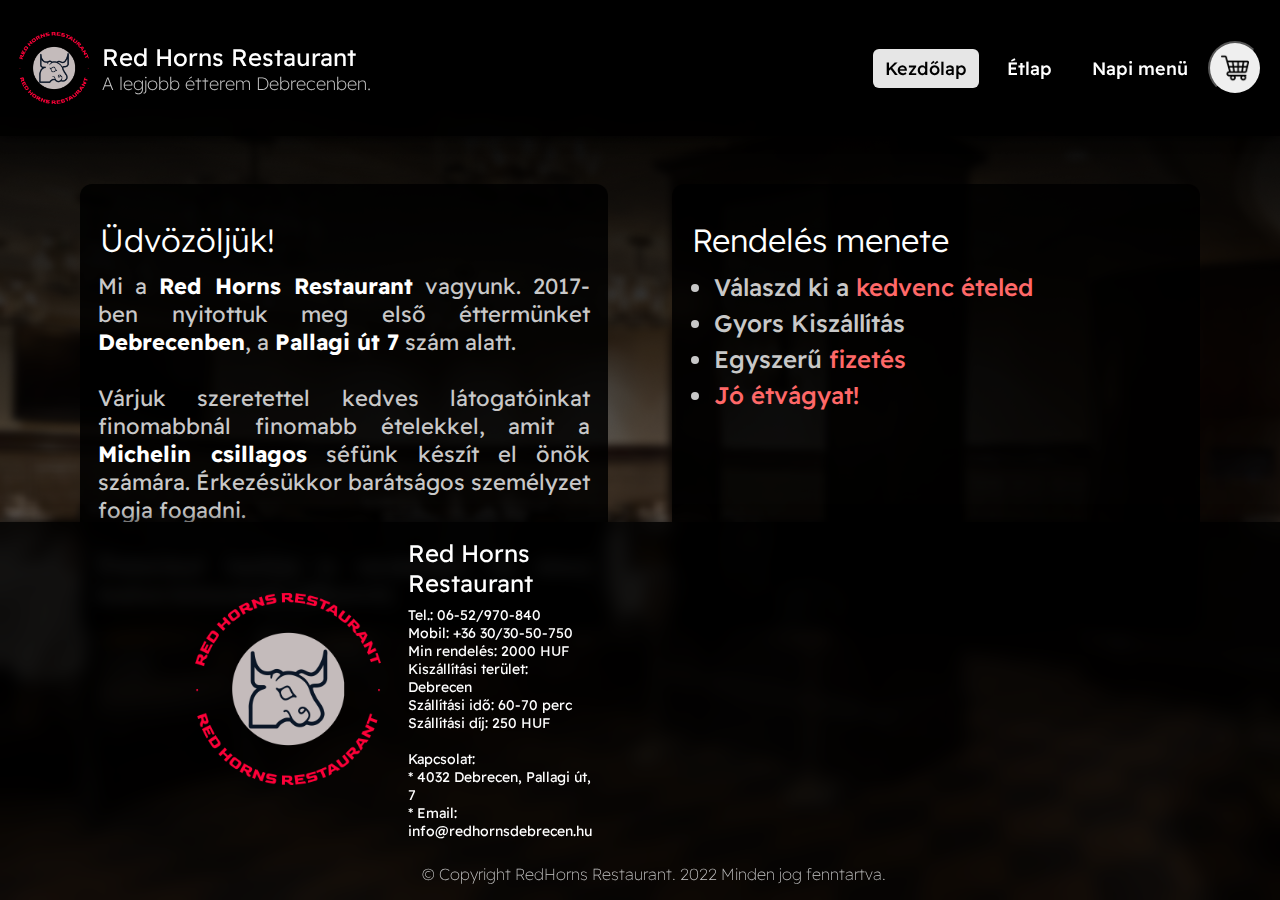
<file: index.html>
<!DOCTYPE html>
<html lang="en">
<head>
  <meta charset="UTF-8">
  <meta http-equiv="X-UA-Compatible" content="IE=edge">
  <meta name="viewport" content="width=device-width, initial-scale=1.0">
  <link rel="icon" type="image/x-icon" href="./images/logo_transparent.png">
  <title>Red Horns Restaurant</title>

  <link rel="stylesheet" href="./css/index.css">
  <link rel="stylesheet" href="./css/home.css">
</head>
  <body>
    <div class="navbar-container">
      <div class="navbar-left-wrapper">
        <img class="navbar-logo" src="./images/logo_transparent.png">
        <div class="navbar-left-wrapper-sec">          
          <h1 class="navbar-header">Red Horns Restaurant</h1>
          <h2 class="navbar-quote">A legjobb étterem Debrecenben.</h2>
        </div>
      </div>

      <div class="navbar-links-c">
        <a class="navbar-link navbar-link-open" href="index.html">Kezdőlap</a>
        <a class="navbar-link" href="./menu/index.html">Étlap</a>
        <a class="navbar-link" href="./dailymenu/index.html">Napi menü</a>
        <button onclick="OPEN_ORDER()" class="navbar-cart"></button>
      </div>
    </div>

    <div class="home-wrapper">
      <div class="home-content home-content-no-margin">
        <h2 class="home-header">Üdvözöljük!</h2>
        <h3 class="home-paragraph">
          Mi a <b>Red Horns Restaurant</b> vagyunk.
          2017-ben nyitottuk meg első éttermünket <b>Debrecenben</b>, a <b>Pallagi út 7</b> szám alatt. <br><br>
          Várjuk szeretettel kedves látogatóinkat finomabbnál finomabb ételekkel, amit a <b>Michelin csillagos</b> séfünk készít el önök számára.
          Érkezésükkor barátságos személyzet fogja fogadni. <br><br>
          Ételeinket házhoz is rendelheti, ha nincs kedve kimozdulni otthonról.
        </h3>
      </div>
  
      <div class="home-content home-content-no-margin">
        <h2 class="home-header">Rendelés menete</h2>
        <ul class="home-list-c">
          <li class="home-list-item">Válaszd ki a <home-highlight>kedvenc ételed</home-highlight></li>
          <li class="home-list-item">Gyors Kiszállítás </li>
          <li class="home-list-item">Egyszerű <home-highlight>fizetés</home-highlight></li>
          <li class="home-list-item"><home-highlight>Jó étvágyat!</home-highlight></li>
        </h3>
      </div>
    </div>

    <footer class="footer-c">
      <div class="footer-inp-wrapper">
        <img class="footer-logo" src="./images/logo_transparent.png">
        
        <div>
          <h1 class="footer-h">Red Horns Restaurant</h1>
          Tel.: 06-52/970-840 <br/>
          Mobil: +36 30/30-50-750 <br>
          Min rendelés: 2000 HUF <br/>
          Kiszállítási terület: Debrecen <br/>
          Szállítási idő: 60-70 perc <br/>
          Szállítási díj: 250 HUF <br/><br/>
          Kapcsolat: <br/>
          * 4032 Debrecen, Pallagi út, 7 <br/>
          * Email: info@redhornsdebrecen.hu <br/>
        </div>
          
      </div>
      <div class="footer-map-c">
        <iframe
          class="footer-map"
          src="https://www.google.com/maps/embed?pb=!1m18!1m12!1m3!1d2692.720953570422!2d21.628430715802942!3d47.55375949961987!2m3!1f0!2f0!3f0!3m2!1i1024!2i768!4f13.1!3m3!1m2!1s0x47470ded3dfd6f91%3A0x693a8d3b0f795990!2sDebrecen%2C%20Pallagi%20%C3%BAt%207%2C%204032!5e0!3m2!1shu!2shu!4v1666350333371!5m2!1shu!2shu"
          width="512"
          height="222"
          style="border: 0"
          allowfullscreen=""
          loading="lazy"
          referrerpolicy="no-referrer-when-downgrade"
        ></iframe>
      </div>

      <h1 class="footer-copyright">© Copyright RedHorns Restaurant. 2022 Minden jog fenntartva.</h1>
    </footer>

  </body>
  <script src="./index.js"></script>
</html>
</file>
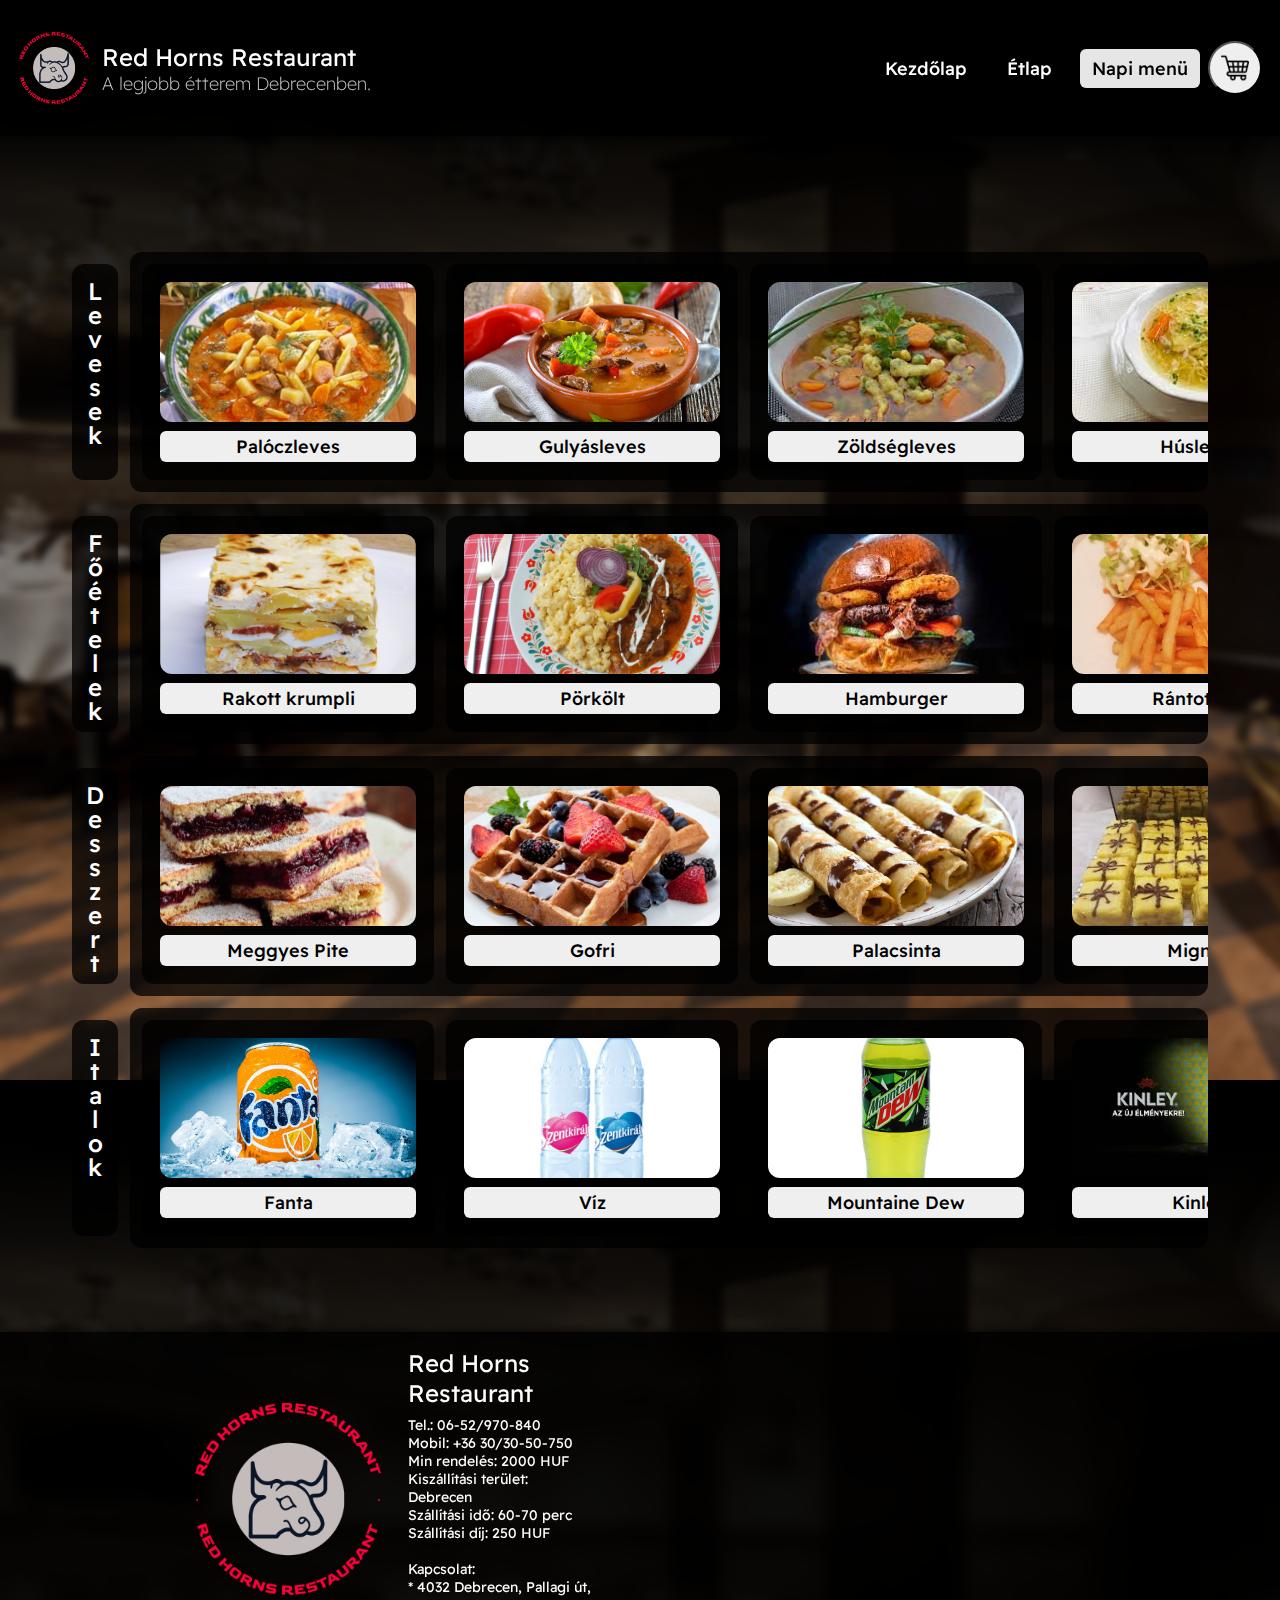
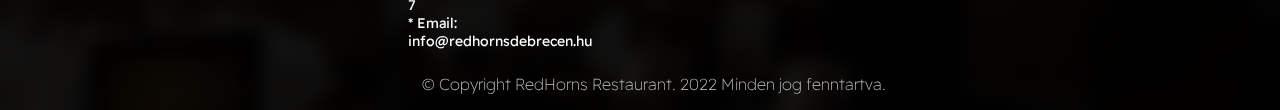
<file: dailymenu/index.html>
<!DOCTYPE html>
<html lang="en">
<head>
  <meta charset="UTF-8">
  <meta http-equiv="X-UA-Compatible" content="IE=edge">
  <meta name="viewport" content="width=device-width, initial-scale=1.0">
  <link rel="icon" type="image/x-icon" href="../images/logo_transparent.png">
  <title>Red Horns Restaurant</title>

  <link rel="stylesheet" href="../css/index.css">
  <link rel="stylesheet" href="../css/dailymenu.css">
</head>
  <body>
    <div class="navbar-container">
      <div class="navbar-left-wrapper">
        <img class="navbar-logo" src="../images/logo_transparent.png">
        <div class="navbar-left-wrapper-sec">          
          <h1 class="navbar-header">Red Horns Restaurant</h1>
          <h2 class="navbar-quote">A legjobb étterem Debrecenben.</h2>
        </div>
      </div>

      <div class="navbar-links-c">
        <a class="navbar-link" href="../index.html">Kezdőlap</a>
        <a class="navbar-link" href="../menu/index.html">Étlap</a>
        <a class="navbar-link navbar-link-open" href="../dailymenu/index.html">Napi menü</a>
        <button onclick="OPEN_ORDER()" class="navbar-cart"></button>
      </div>
    </div>

    <div class="daily-container">

      <!-- <div class="daily-content-w">
        <h1 class="daily-type">Levesek</h1>
        <div class="daily-elements">
          <div class="daily-elements-c">
            <div class="daily-elements-bg"></div>
            <button class="daily-elements-order">
              <h1>Palócz leves</h1>
              <h1>Megrendelem</h1>
            </button> 
          </div>
        </div>
      </div> -->

    </div>

    <footer class="footer-c footer-rel">
      <div class="footer-inp-wrapper">
        <img class="footer-logo" src="../images/logo_transparent.png">
        
        <div>
          <h1 class="footer-h">Red Horns Restaurant</h1>
          Tel.: 06-52/970-840 <br/>
          Mobil: +36 30/30-50-750 <br>
          Min rendelés: 2000 HUF <br/>
          Kiszállítási terület: Debrecen <br/>
          Szállítási idő: 60-70 perc <br/>
          Szállítási díj: 250 HUF <br/><br/>
          Kapcsolat: <br/>
          * 4032 Debrecen, Pallagi út, 7 <br/>
          * Email: info@redhornsdebrecen.hu <br/>
        </div>
          
      </div>
      <div class="footer-map-c">
        <iframe
          class="footer-map"
          src="https://www.google.com/maps/embed?pb=!1m18!1m12!1m3!1d2692.720953570422!2d21.628430715802942!3d47.55375949961987!2m3!1f0!2f0!3f0!3m2!1i1024!2i768!4f13.1!3m3!1m2!1s0x47470ded3dfd6f91%3A0x693a8d3b0f795990!2sDebrecen%2C%20Pallagi%20%C3%BAt%207%2C%204032!5e0!3m2!1shu!2shu!4v1666350333371!5m2!1shu!2shu"
          width="512"
          height="222"
          style="border: 0"
          allowfullscreen=""
          loading="lazy"
          referrerpolicy="no-referrer-when-downgrade"
        ></iframe>
      </div>

      <h1 class="footer-copyright">© Copyright RedHorns Restaurant. 2022 Minden jog fenntartva.</h1>
    </footer>

  </body>

  <script src="../index.js"></script>
  <script src="./index.js"></script>
</html>
</file>
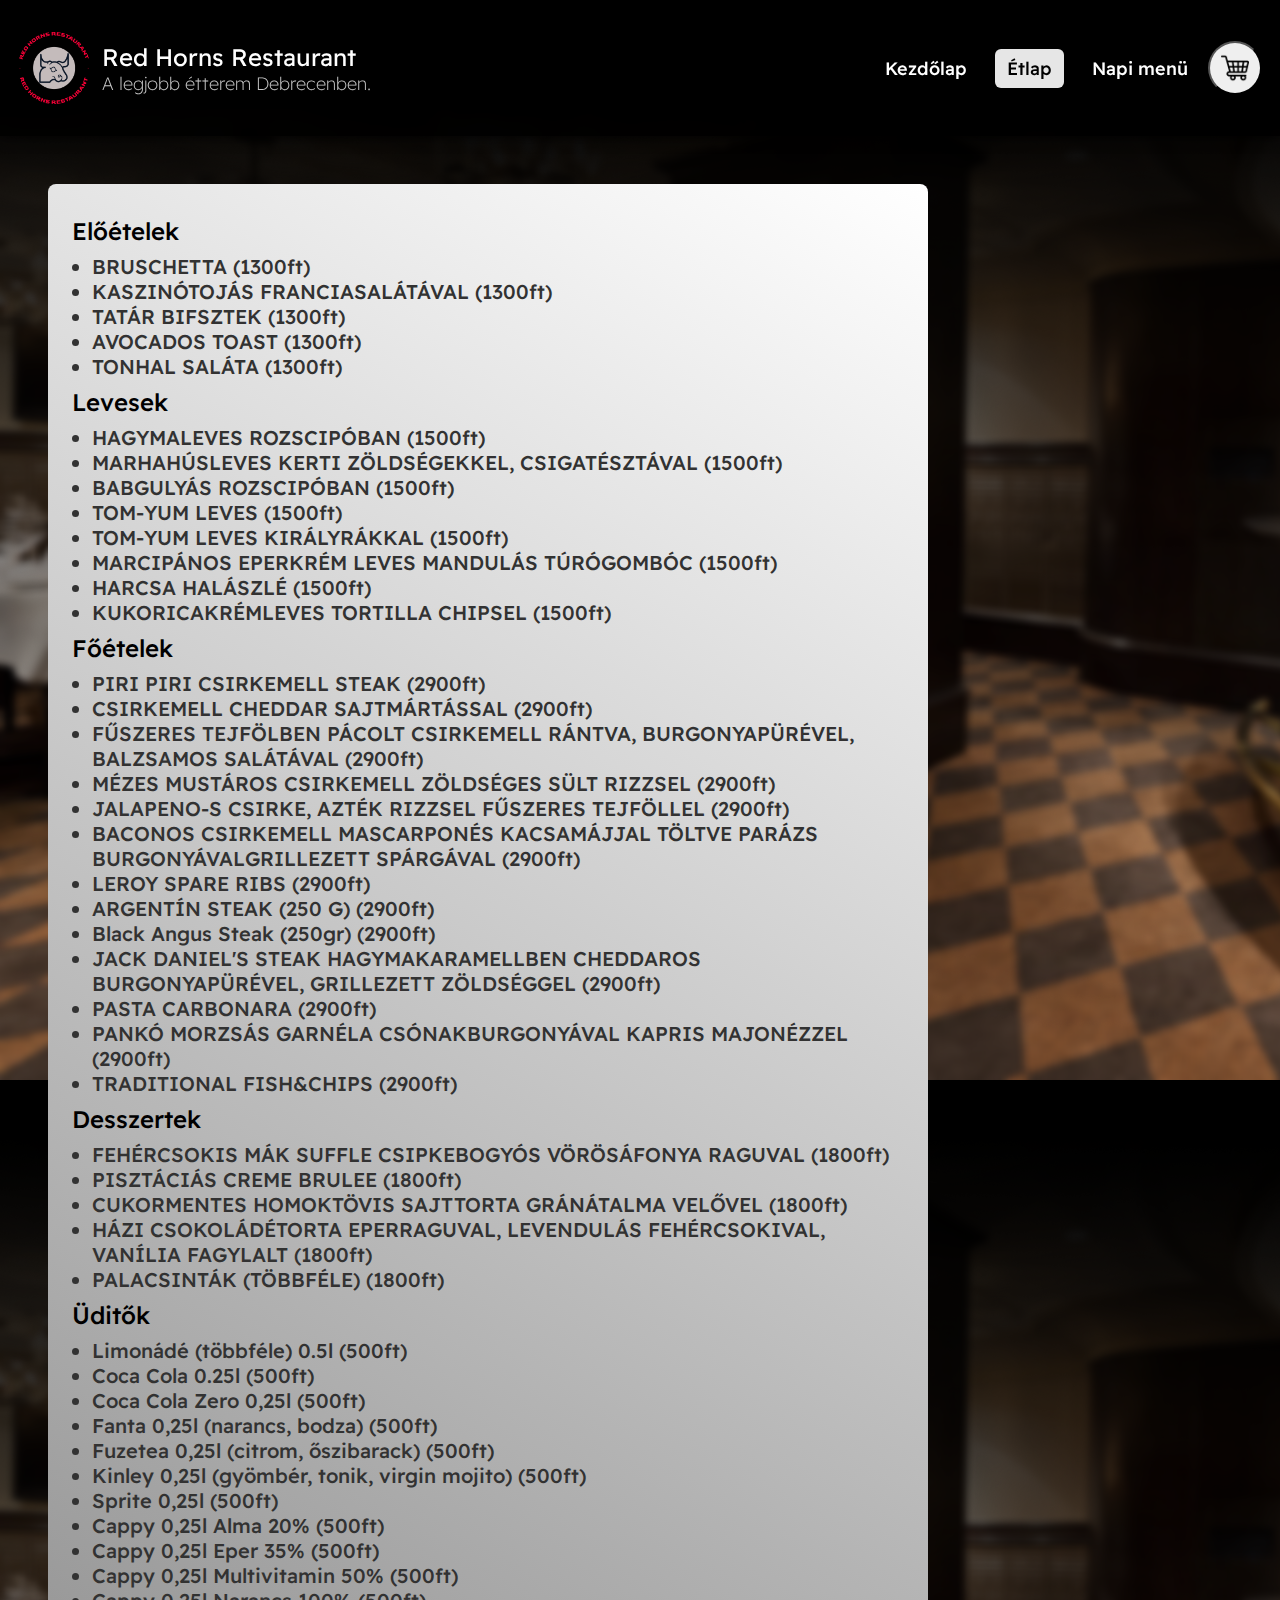
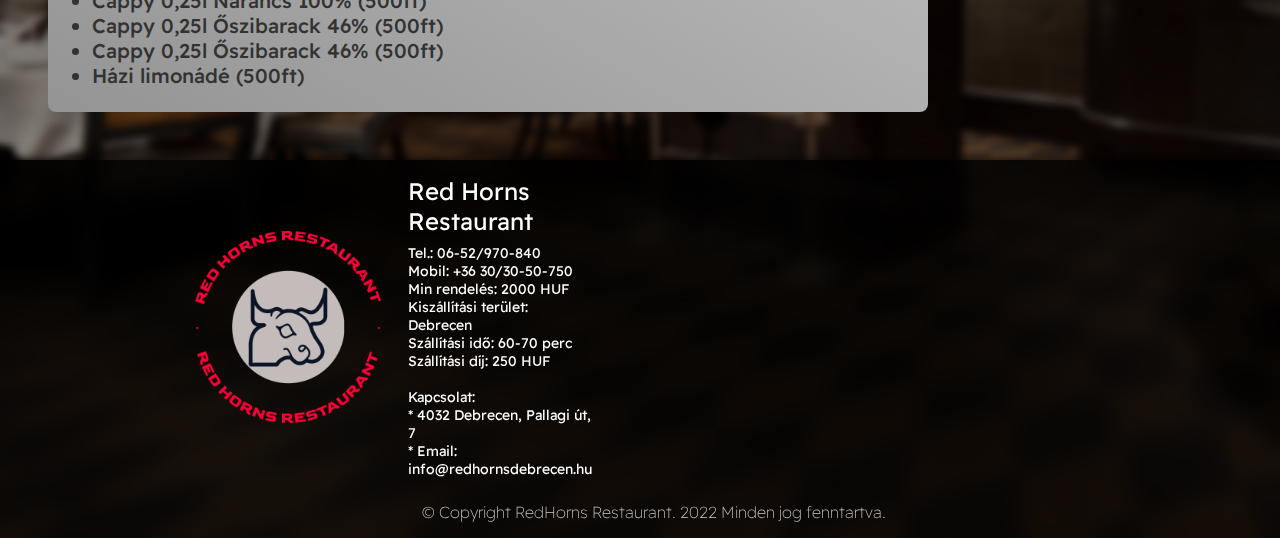
<file: menu/index.html>
<!DOCTYPE html>
<html lang="en">
<head>
  <meta charset="UTF-8">
  <meta http-equiv="X-UA-Compatible" content="IE=edge">
  <meta name="viewport" content="width=device-width, initial-scale=1.0">
  <link rel="icon" type="image/x-icon" href="../images/logo_transparent.png">
  <title>Red Horns Restaurant</title>

  <link rel="stylesheet" href="../css/index.css">
  <link rel="stylesheet" href="../css/menu.css">
</head>
  <body>
    <div class="navbar-container">
      <div class="navbar-left-wrapper">
        <img class="navbar-logo" src="../images/logo_transparent.png">
        <div class="navbar-left-wrapper-sec">          
          <h1 class="navbar-header">Red Horns Restaurant</h1>
          <h2 class="navbar-quote">A legjobb étterem Debrecenben.</h2>
        </div>
      </div>

      <div class="navbar-links-c">
        <a class="navbar-link" href="../index.html">Kezdőlap</a>
        <a class="navbar-link navbar-link-open" href="../index.html">Étlap</a>
        <a class="navbar-link" href="../dailymenu/index.html">Napi menü</a>
        <button onclick="OPEN_ORDER()" class="navbar-cart"></button>
      </div>
    </div>

    <div class="menu-container">
      <h1>Előételek</h1>
      <ul class="menu-list">
        <li class="menu-list-item">BRUSCHETTA (1300ft)</li>
        <li class="menu-list-item">KASZINÓTOJÁS FRANCIASALÁTÁVAL (1300ft)</li>
        <li class="menu-list-item">TATÁR BIFSZTEK (1300ft)</li>
        <li class="menu-list-item">AVOCADOS TOAST (1300ft)</li>
        <li class="menu-list-item">TONHAL SALÁTA (1300ft)</li>
      </ul>
      <h1>Levesek</h1>
      <ul class="menu-list">
        <li class="menu-list-item">HAGYMALEVES ROZSCIPÓBAN (1500ft)</li>
        <li class="menu-list-item">MARHAHÚSLEVES KERTI ZÖLDSÉGEKKEL, CSIGATÉSZTÁVAL (1500ft)</li>
        <li class="menu-list-item">BABGULYÁS ROZSCIPÓBAN (1500ft)</li>
        <li class="menu-list-item">TOM-YUM LEVES (1500ft)</li>
        <li class="menu-list-item">TOM-YUM LEVES KIRÁLYRÁKKAL (1500ft)</li>
        <li class="menu-list-item">MARCIPÁNOS EPERKRÉM LEVES MANDULÁS TÚRÓGOMBÓC (1500ft)</li>
        <li class="menu-list-item">HARCSA HALÁSZLÉ (1500ft)</li>
        <li class="menu-list-item">KUKORICAKRÉMLEVES TORTILLA CHIPSEL (1500ft)</li>
      </ul>
      <h1>Főételek</h1>
      <ul class="menu-list">
        <li class="menu-list-item">PIRI PIRI CSIRKEMELL STEAK (2900ft)</li>
        <li class="menu-list-item">CSIRKEMELL CHEDDAR SAJTMÁRTÁSSAL (2900ft)</li>
        <li class="menu-list-item">FŰSZERES TEJFÖLBEN PÁCOLT CSIRKEMELL RÁNTVA, BURGONYAPÜRÉVEL, BALZSAMOS SALÁTÁVAL (2900ft)</li>
        <li class="menu-list-item">MÉZES MUSTÁROS CSIRKEMELL ZÖLDSÉGES SÜLT RIZZSEL (2900ft)</li>
        <li class="menu-list-item">JALAPENO-S CSIRKE, AZTÉK RIZZSEL FŰSZERES TEJFÖLLEL (2900ft)</li>
        <li class="menu-list-item">BACONOS CSIRKEMELL MASCARPONÉS KACSAMÁJJAL TÖLTVE PARÁZS BURGONYÁVALGRILLEZETT SPÁRGÁVAL (2900ft)</li>
        <li class="menu-list-item">LEROY SPARE RIBS (2900ft)</li>
        <li class="menu-list-item">ARGENTÍN STEAK (250 G) (2900ft)</li>
        <li class="menu-list-item">Black Angus Steak (250gr) (2900ft)</li>
        <li class="menu-list-item">JACK DANIEL'S STEAK HAGYMAKARAMELLBEN CHEDDAROS BURGONYAPÜRÉVEL, GRILLEZETT ZÖLDSÉGGEL (2900ft)</li>
        <li class="menu-list-item">PASTA CARBONARA (2900ft)</li>
        <li class="menu-list-item">PANKÓ MORZSÁS GARNÉLA CSÓNAKBURGONYÁVAL KAPRIS MAJONÉZZEL (2900ft)</li>
        <li class="menu-list-item">TRADITIONAL FISH&CHIPS (2900ft)</li>
      </ul>
      <h1>Desszertek</h1>
      <ul class="menu-list">
        <li class="menu-list-item">FEHÉRCSOKIS MÁK SUFFLE CSIPKEBOGYÓS VÖRÖSÁFONYA RAGUVAL (1800ft)</li>
        <li class="menu-list-item">PISZTÁCIÁS CREME BRULEE (1800ft)</li>
        <li class="menu-list-item">CUKORMENTES HOMOKTÖVIS SAJTTORTA GRÁNÁTALMA VELŐVEL (1800ft)</li>
        <li class="menu-list-item">HÁZI CSOKOLÁDÉTORTA EPERRAGUVAL, LEVENDULÁS FEHÉRCSOKIVAL, VANÍLIA FAGYLALT (1800ft)</li>
        <li class="menu-list-item">PALACSINTÁK (TÖBBFÉLE) (1800ft)</li>
      </ul>
      <h1>Üditők</h1>
      <ul class="menu-list">
        <li class="menu-list-item">Limonádé (többféle) 0.5l (500ft)</li>
        <li class="menu-list-item">Coca Cola 0.25l (500ft)</li>
        <li class="menu-list-item">Coca Cola Zero 0,25l (500ft)</li>
        <li class="menu-list-item">Fanta 0,25l (narancs, bodza) (500ft)</li>
        <li class="menu-list-item">Fuzetea 0,25l (citrom, őszibarack) (500ft)</li>
        <li class="menu-list-item">Kinley 0,25l (gyömbér, tonik, virgin mojito) (500ft)</li>
        <li class="menu-list-item">Sprite 0,25l (500ft)</li>
        <li class="menu-list-item">Cappy 0,25l Alma 20% (500ft)</li>
        <li class="menu-list-item">Cappy 0,25l Eper 35% (500ft)</li>
        <li class="menu-list-item">Cappy 0,25l Multivitamin 50% (500ft)</li>
        <li class="menu-list-item">Cappy 0,25l Narancs 100% (500ft)</li>
        <li class="menu-list-item">Cappy 0,25l Őszibarack 46% (500ft)</li>
        <li class="menu-list-item">Cappy 0,25l Őszibarack 46% (500ft)</li>
        <li class="menu-list-item">Házi limonádé (500ft)</li>
      </ul>
    </div>

    <footer class="footer-c footer-rel">
      <div class="footer-inp-wrapper">
        <img class="footer-logo" src="../images/logo_transparent.png">
        
        <div>
          <h1 class="footer-h">Red Horns Restaurant</h1>
          Tel.: 06-52/970-840 <br/>
          Mobil: +36 30/30-50-750 <br>
          Min rendelés: 2000 HUF <br/>
          Kiszállítási terület: Debrecen <br/>
          Szállítási idő: 60-70 perc <br/>
          Szállítási díj: 250 HUF <br/><br/>
          Kapcsolat: <br/>
          * 4032 Debrecen, Pallagi út, 7 <br/>
          * Email: info@redhornsdebrecen.hu <br/>
        </div>
          
      </div>
      <div class="footer-map-c">
        <iframe
          class="footer-map"
          src="https://www.google.com/maps/embed?pb=!1m18!1m12!1m3!1d2692.720953570422!2d21.628430715802942!3d47.55375949961987!2m3!1f0!2f0!3f0!3m2!1i1024!2i768!4f13.1!3m3!1m2!1s0x47470ded3dfd6f91%3A0x693a8d3b0f795990!2sDebrecen%2C%20Pallagi%20%C3%BAt%207%2C%204032!5e0!3m2!1shu!2shu!4v1666350333371!5m2!1shu!2shu"
          width="512"
          height="222"
          style="border: 0"
          allowfullscreen=""
          loading="lazy"
          referrerpolicy="no-referrer-when-downgrade"
        ></iframe>
      </div>

      <h1 class="footer-copyright">© Copyright RedHorns Restaurant. 2022 Minden jog fenntartva.</h1>
    </footer>

  </body>

  <script src="../index.js"></script>
</html>
</file>
<file: css/index.css>
@import url(https://fonts.googleapis.com/css?family=Readex+Pro:200,300,regular,500,600,700);
h1, h2, h3, h4, h5, h6, p, a, li, .footer-c, ul, button, .order-list {
  margin: 0;
  color: white;
  font-size: 24px;
  font-family: "Readex Pro";
  font-weight: 500;
}

:root {
  --white: rgb(255, 255, 255);
  --white-sec: rgb(200, 200, 200);
}

ul, button {
  padding: 0;
}

.navbar-container {
  z-index: -1;
  display: flex;
  justify-content: space-between;
  padding: 32px 18px;
  background: rgba(0, 0, 0, 0.85);
  -webkit-backdrop-filter: blur(8px);
          backdrop-filter: blur(8px);
  box-shadow: 0 0 12px rgba(0, 0, 0, 0.85);
}
.navbar-left-wrapper {
  width: -webkit-max-content;
  width: -moz-max-content;
  width: max-content;
  display: flex;
}
.navbar-left-wrapper-sec {
  display: flex;
  justify-content: center;
  flex-direction: column;
}
.navbar-logo {
  width: 72px;
  margin-right: 12px;
}
.navbar-header {
  font-weight: 400;
}
.navbar-quote {
  font-size: 18px;
  font-weight: 200;
  color: var(--white-sec);
}
.navbar-links-c {
  position: relative;
  display: flex;
  align-items: center;
}
.navbar-link {
  color: white;
  font-size: 18px;
  margin: 0 8px;
  padding: 8px 12px;
  background: rgba(0, 0, 0, 0.675);
  border-radius: 6px;
  text-decoration: none;
  font-weight: 500;
}
.navbar-link-open {
  color: black;
  background: rgba(255, 255, 255, 0.9);
}
.navbar-cart {
  position: relative;
  width: 54px;
  height: 54px;
  border-radius: 50%;
  background-image: url("../images/cart.png");
  background-position: center;
  background-size: 55%;
  background-repeat: no-repeat;
  transition: scale 0.25s ease-in-out;
}
.navbar-cart:hover {
  scale: 0.985 0.975;
}
.navbar-cart:active {
  scale: 1.015 1.025;
}

.footer-c {
  display: grid;
  grid-template-columns: repeat(2, 1fr);
  grid-template-rows: "a a";
  gap: 12px;
  width: calc(100% - 384px);
  position: absolute;
  bottom: 0;
  padding: 16px 192px;
  background: rgba(0, 0, 0, 0.85);
  -webkit-backdrop-filter: blur(8px);
          backdrop-filter: blur(8px);
  box-shadow: 0 0 12px rgba(0, 0, 0, 0.85);
  color: white;
  font-size: 14px;
  font-weight: 400;
}
.footer-h {
  margin-bottom: 8px;
  font-weight: 400;
}
.footer-logo {
  aspect-ratio: 1/1;
  width: 192px;
  margin-right: 24px;
}
.footer-inp-wrapper {
  display: flex;
  align-items: center;
  flex-direction: row;
}
.footer-map-c {
  display: flex;
  justify-content: flex-end;
}
.footer-copyright {
  grid-area: 2/1/3/3;
  text-align: center;
  font-size: 16px;
  margin-top: 12px;
  color: var(--white-sec);
  font-weight: 100;
}
.footer-rel {
  position: relative;
}

.order-container {
  background: white;
  padding: 12px;
  border-radius: 8px;
  position: absolute;
  margin-top: 32px;
  top: 48px;
  z-index: 9999;
  right: 0;
}
.order-container h1 {
  color: black;
  font-size: 16px;
  font-weight: 500;
  text-align: right;
}
.order-list {
  display: flex;
  flex-direction: column;
  white-space: nowrap;
  color: black;
  font-size: 14px;
  font-weight: 500;
  text-align: right;
}
.order-list button {
  background: none;
  outline: none;
  border: none;
  text-align: right;
  color: black;
  font-size: 14px;
}

body {
  position: relative;
  margin: 0;
  background: url("../images/background.png");
  min-height: 100vh;
  height: 100%;
}

b {
  color: white;
}

::-webkit-scrollbar {
  width: 10px;
  height: 10px;
}

::-webkit-scrollbar-track {
  background: rgb(44, 59, 69);
  border-radius: 8px;
  margin: 0 24px;
}

::-webkit-scrollbar-thumb {
  background: rgba(255, 255, 255, 0.842);
  border-radius: 8px;
}

::-webkit-scrollbar-thumb:hover {
  background: rgba(255, 65, 65, 0.979);
}/*# sourceMappingURL=index.css.map */
</file>
<file: css/home.css>
.home-wrapper {
  margin: 48px;
  display: flex;
}
.home-content {
  margin: 0 32px;
  padding: 24px 18px;
  width: 50%;
  background: rgba(0, 0, 0, 0.85);
  border-radius: 12px;
}
.home-header {
  font-size: 32px;
  margin: 12px 2px;
  font-weight: 300;
}
.home-paragraph {
  text-align: justify;
  font-size: 22px;
  font-weight: 400;
  color: var(--white-sec);
}
.home-list-c {
  margin: 0 24px;
  padding: 0;
}
.home-list-item {
  margin: 6px 0;
  font-size: 20;
  color: var(--white-sec);
}

home-highlight {
  color: rgb(255, 104, 104);
}/*# sourceMappingURL=home.css.map */
</file>
<file: css/dailymenu.css>
.daily-container {
  display: grid;
  grid-template-rows: repeat(3, 1fr);
  margin: 48px;
  margin-top: 92px;
  padding: 24px;
  position: relative;
}
.daily-type {
  -ms-writing-mode: tb-lr;
      writing-mode: vertical-lr;
  text-orientation: upright;
  letter-spacing: -6px;
  margin: 12px 0;
  background: rgba(0, 0, 0, 0.75);
  padding: 12px 8px;
  border-radius: 12px;
  margin-right: 12px;
}
.daily-meals {
  display: flex;
  overflow-x: scroll;
  width: 100%;
  flex-wrap: wrap;
  justify-content: flex-start;
  flex-direction: column;
  padding: 12px;
  background: rgba(0, 0, 0, 0.75);
  border-radius: 12px;
}
.daily-content-w {
  display: flex;
  margin-bottom: 12px;
}
.daily-elements {
  width: 256px;
  height: calc(100% - 36px);
  position: relative;
  background: rgba(0, 0, 0, 0.75);
  padding: 18px;
  border-radius: 12px;
  margin-right: 12px;
}
.daily-elements-bg {
  width: 100%;
  height: 78%;
  border-radius: 12px;
  --img: url("../foods/paloczleves.jpg");
  background-image: var(--img);
  background-position: center;
  background-size: cover;
}
.daily-elements-c {
  position: relative;
  height: 100%;
}
.daily-elements-h {
  position: absolute;
  bottom: 12px;
}
.daily-elements-order {
  width: 100%;
  position: absolute;
  bottom: 0;
  border: none;
  outline: none;
  transition: background 0.25s ease-in-out, scale 0.25s ease-in-out;
  border-radius: 6px;
  padding: 4px 12px;
}
.daily-elements-order:hover {
  scale: 0.985 0.975;
  background: rgb(225, 225, 225);
}
.daily-elements-order:active {
  scale: 1.015 1.025;
  background: rgb(150, 150, 150);
}
.daily-elements-order:hover > *:first-child {
  transform: translateY(12px);
  opacity: 0;
}
.daily-elements-order:hover > *:last-child {
  transform: translateY(0px);
  opacity: 1;
}
.daily-elements-order *:last-child {
  transform: translateY(-12px);
  width: 100%;
  opacity: 0;
  position: absolute;
  top: 50%;
  left: 50%;
  translate: -50% -52.75%;
}
.daily-elements-order h1 {
  transition: opacity 0.25s ease-in-out, transform 0.25s ease-in-out;
  color: black;
  font-size: 18px;
  -webkit-user-select: none;
     -moz-user-select: none;
      -ms-user-select: none;
          user-select: none;
}/*# sourceMappingURL=dailymenu.css.map */
</file>
<file: css/menu.css>
.menu-container {
  margin: 48px;
  padding: 24px;
  background: linear-gradient(30deg, rgb(148, 148, 148) 0%, rgb(255, 255, 255) 100%);
  border-radius: 8px;
  width: 65%;
}
.menu-container h1 {
  color: black;
  margin: 8px 0;
}
.menu-list-item {
  color: rgb(50, 50, 50);
  font-size: 20px;
  margin-left: 20px;
  transition: scale 0.15s ease-in-out, translate 0.15s ease-in-out, color 0.15s ease-in-out;
}
.menu-list-item:hover {
  scale: 1.05;
  translate: 20px;
  color: #f06e6e;
}/*# sourceMappingURL=menu.css.map */
</file>
